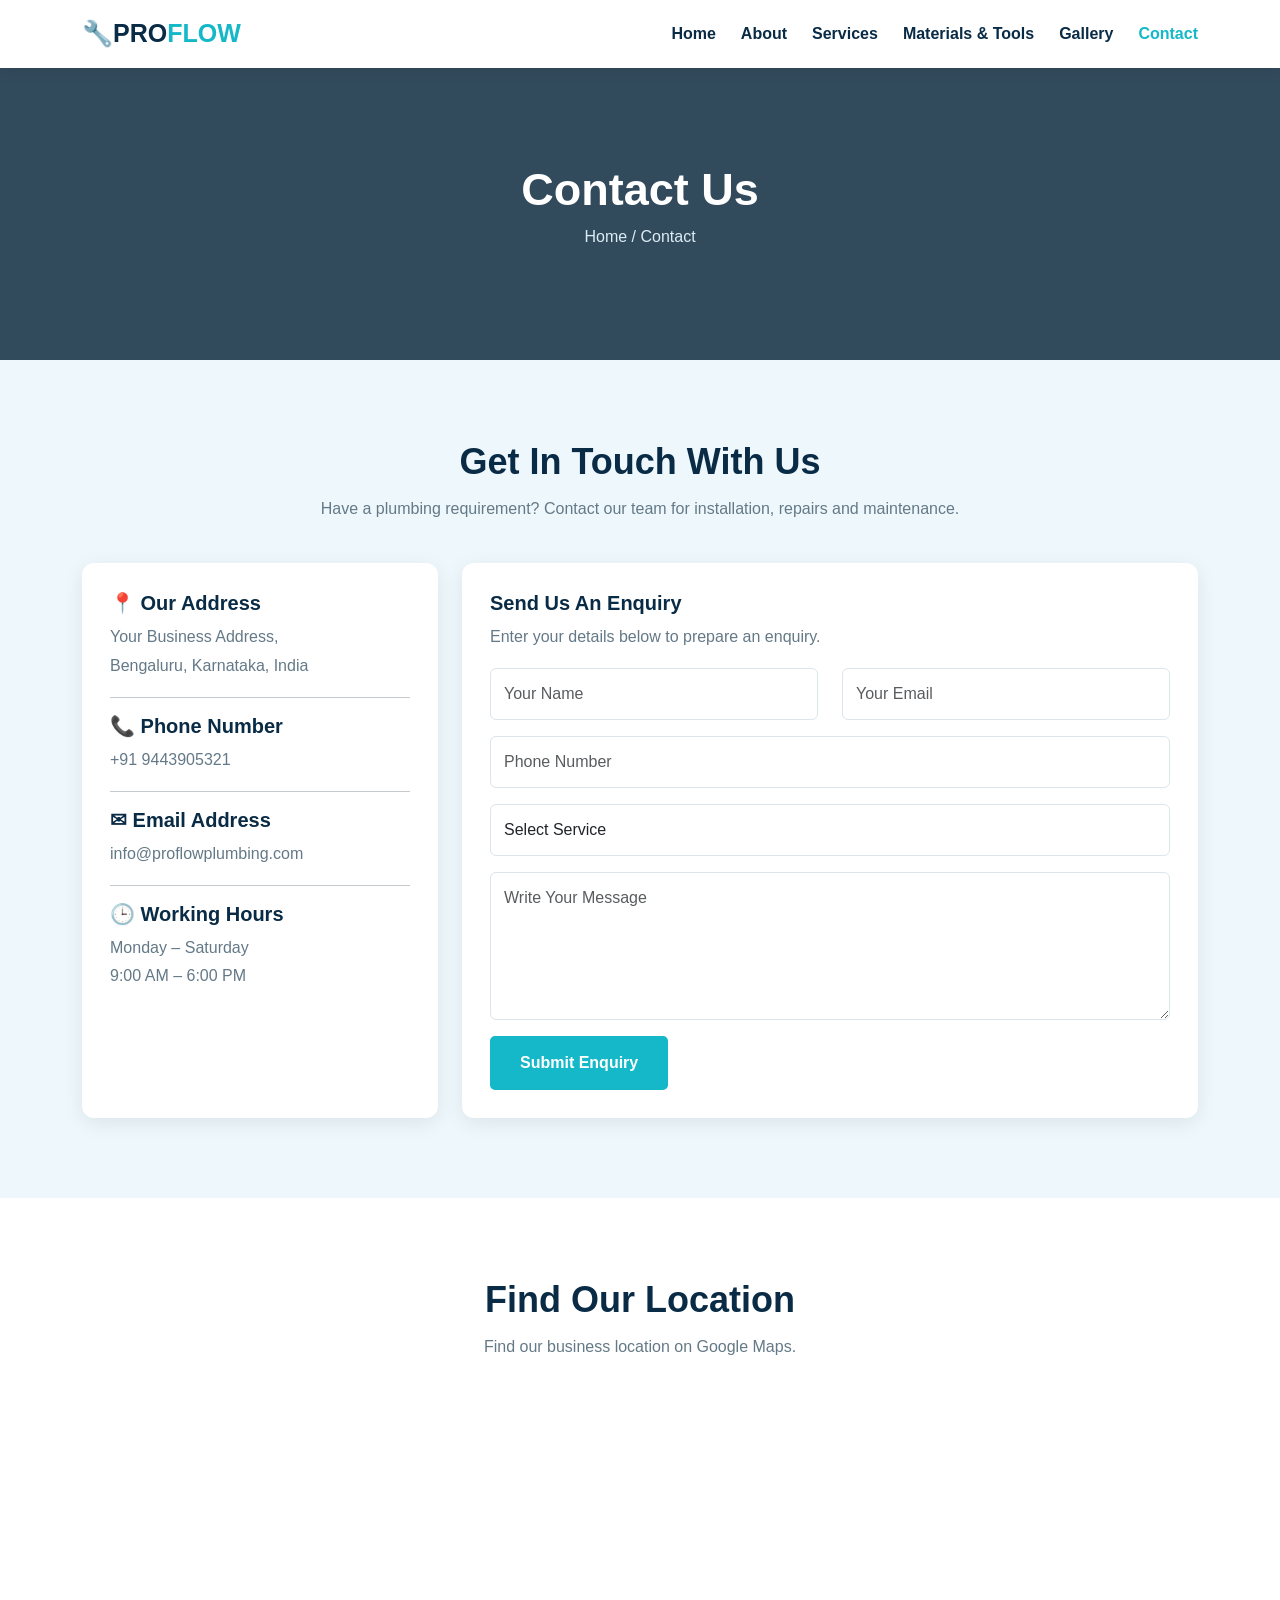
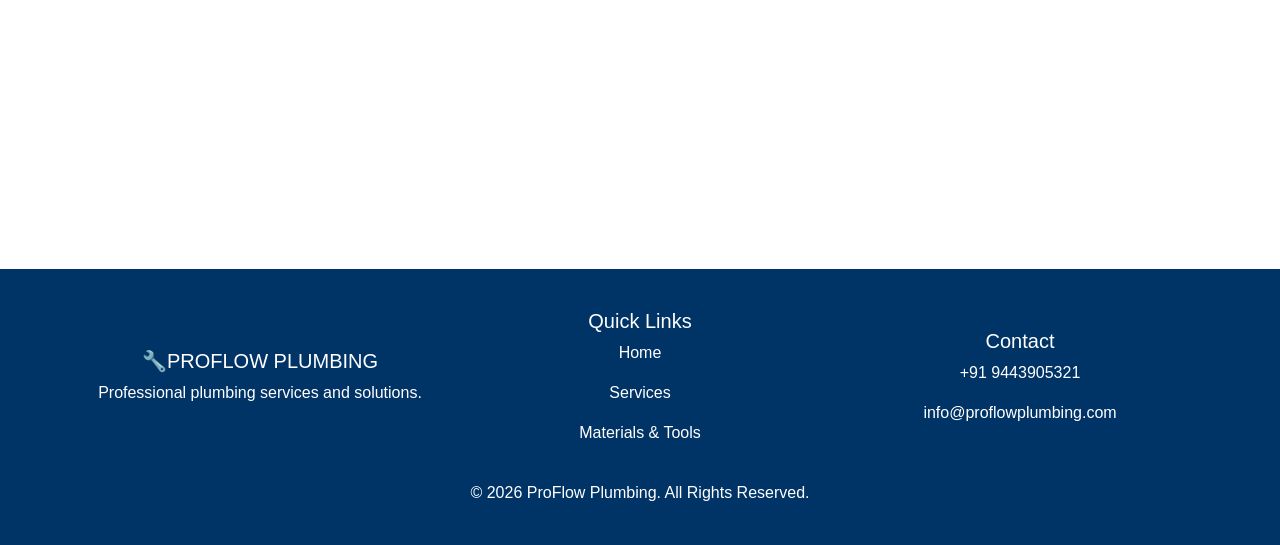
<file: contact.html>
<!DOCTYPE html>
<html lang="en">
<head>
    <meta charset="UTF-8">
    <meta name="viewport" content="width=device-width, initial-scale=1.0">
    <title>Contact | ProFlow Plumbing</title>
    <link href="https://cdn.jsdelivr.net/npm/bootstrap@5.3.9/dist/css/bootstrap.min.css" rel="stylesheet">
    <link rel="stylesheet" href="style.css">
</head>
<body>

<nav class="navbar-custom">
    <div class="container d-flex justify-content-between align-items-center position-relative">
        <a href="index.html" class="brand">🔧PRO<span>FLOW</span></a>
        <input type="checkbox" id="nav-toggle" class="nav-toggle">
        <label for="nav-toggle" class="menu-icon">&#9776;</label>
        <ul class="nav-menu">
            <li><a href="index.html">Home</a></li>
            <li><a href="about.html">About</a></li>
            <li><a href="services.html">Services</a></li>
            <li><a href="materials.html">Materials & Tools</a></li>
            <li><a href="gallery.html">Gallery</a></li>
            <li><a class="active" href="contact.html">Contact</a></li>
        </ul>
    </div>
</nav>

<section class="page-banner">
    <div class="container">
        <h1>Contact Us</h1>
        <p>Home / Contact</p>
    </div>
</section>

<section class="section-padding materials-section">
    <div class="container">

        <div class="text-center">
            <h2 class="section-heading">Get In Touch With Us</h2>
            <p class="section-subtitle">
                Have a plumbing requirement? Contact our team
                for installation, repairs and maintenance.
            </p>
        </div>

        <div class="row g-4">

            <div class="col-lg-4">
                <div class="contact-box">
                    <h5>📍 Our Address</h5>
                    <p>Your Business Address,<br>
                    Bengaluru, Karnataka, India</p>

                    <hr>

                    <h5>📞 Phone Number</h5>
                    <p>+91  9443905321</p>

                    <hr>

                    <h5>✉ Email Address</h5>
                    <p>info@proflowplumbing.com</p>

                    <hr>

                    <h5>🕒 Working Hours</h5>
                    <p>Monday – Saturday<br>
                    9:00 AM – 6:00 PM</p>
                </div>
            </div>

            <div class="col-lg-8">
                <div class="contact-box">
                    <h5>Send Us An Enquiry</h5>
                    <p>Enter your details below to prepare an enquiry.</p>

                    <form action="mailto:info@proflowplumbing.com"
                    method="post" enctype="text/plain">

                        <div class="row">
                            <div class="col-md-6">
                                <input type="text" name="Name"
                                class="form-control"
                                placeholder="Your Name" required>
                            </div>

                            <div class="col-md-6">
                                <input type="email" name="Email"
                                class="form-control"
                                placeholder="Your Email" required>
                            </div>
                        </div>

                        <input type="tel" name="Phone"
                        class="form-control"
                        placeholder="Phone Number" required>

                        <select name="Service" class="form-control" required>
                            <option value="">Select Service</option>
                            <option>Bathroom Installation</option>
                            <option>Home Plumbing</option>
                            <option>Interior Plumbing</option>
                            <option>Repair Work</option>
                        </select>

                        <textarea name="Message"
                        class="form-control"
                        rows="5"
                        placeholder="Write Your Message"></textarea>

                        <button type="submit" class="btn-main">
                            Submit Enquiry
                        </button>

                    </form>
                </div>
            </div>

        </div>

    </div>
</section>

<!-- GOOGLE MAP -->
<section class="section-padding">
    <div class="container">
        <div class="text-center">
            <h2 class="section-heading">Find Our Location</h2>
            <p class="section-subtitle">
                Find our business location on Google Maps.
            </p>
        </div>

        <iframe
            class="map-frame"
            src="https://www.google.com/maps?q=Bengaluru%2C%20Karnataka%2C%20India&output=embed"
            loading="lazy"
            referrerpolicy="no-referrer-when-downgrade"
            allowfullscreen>
        </iframe>
    </div>
</section>

<footer class="footer">
    <div class="container">
        <div class="row g-4">
            <div class="col-md-4">
                <h5>🔧PROFLOW PLUMBING</h5>
                <p>Professional plumbing services and solutions.</p>
            </div>
            <div class="col-md-4">
                <h5>Quick Links</h5>
                <p><a href="index.html">Home</a></p>
                <p><a href="services.html">Services</a></p>
                <p><a href="materials.html">Materials & Tools</a></p>
            </div>
            <div class="col-md-4">
                <h5>Contact</h5>
                <p>+91 9443905321</p>
                <p>info@proflowplumbing.com</p>
            </div>
        </div>
        <div class="footer-bottom">© 2026 ProFlow Plumbing. All Rights Reserved.</div>
    </div>
</footer>

</body>
</html>
</file>
<file: style.css>
/* =========================
   GENERAL STYLING
========================= */

:root {
    --navy: #092b45;
    --blue: #087ca7;
    --aqua: #14b8c8;
    --light: #eef8fc;
    --white: #ffffff;
    --dark: #172b3a;
}

* {
    margin: 0;
    padding: 0;
    box-sizing: border-box;
}

html {
    scroll-behavior: smooth;
}

body {
    font-family: Arial, sans-serif;
    color: var(--dark);
    overflow-x: hidden;
}

a {
    text-decoration: none;
}

.section-padding {
    padding: 80px 0;
}

.section-heading {
    color: var(--navy);
    font-size: 36px;
    font-weight: 800;
}

.section-subtitle {
    color: #647987;
    max-width: 650px;
    margin: 12px auto 40px;
    line-height: 1.8;
}

/* =========================
   NAVBAR
========================= */

.topbar {
    background: var(--navy);
    color: white;
    padding: 10px 0;
    font-size: 13px;
}

.navbar-custom {
    background: white;
    padding: 15px 0;
    box-shadow: 0 3px 15px rgba(0,0,0,.08);
    position: sticky;
    top: 0;
    z-index: 1000;
}

.brand {
    color: var(--navy);
    font-size: 25px;
    font-weight: 800;
}

.brand span {
    color: var(--aqua);
}

.nav-menu {
    list-style: none;
    display: flex;
    align-items: center;
    gap: 25px;
    margin: 0;
    padding: 0;
}

.nav-menu a {
    color: var(--navy);
    font-weight: 600;
    transition: .3s;
}

.nav-menu a:hover,
.nav-menu a.active {
    color: var(--aqua);
}

.nav-toggle {
    display: none;
}

.menu-icon {
    display: none;
    font-size: 28px;
    color: var(--navy);
    cursor: pointer;
}

/* =========================
   BUTTONS
========================= */

.btn-main {
    background: var(--aqua);
    color: white;
    padding: 13px 28px;
    border-radius: 5px;
    font-weight: 700;
    display: inline-block;
    border: 2px solid var(--aqua);
    transition: .3s;
}

.btn-main:hover {
    background: transparent;
    color: var(--aqua);
}

.btn-outline {
    border: 2px solid white;
    color: white;
    padding: 12px 27px;
    border-radius: 5px;
    display: inline-block;
    font-weight: 700;
    transition: .3s;
}

.btn-outline:hover {
    background: white;
    color: var(--navy);
}

/* =========================
   HOME HERO BACKGROUND
========================= */

.hero {
    min-height: 620px;
    background:
        linear-gradient(rgba(4,28,48,.78),
        rgba(4,28,48,.72)),
        url("https://www.parameshplumbingservice.in/assets/hero-plumbing-CjxyaSdC.jpg");
    background-position: center;
    background-size: cover;
    display: flex;
    align-items: center;
    color: white;
}

.hero-content {
    max-width: 720px;
    animation: fadeUp 1.2s ease;
}

.hero h1 {
    font-size: clamp(38px, 6vw, 65px);
    font-weight: 800;
    line-height: 1.15;
    margin: 20px 0;
}

.hero p {
    font-size: 17px;
    line-height: 1.8;
    color: #e5f5ff;
    margin-bottom: 30px;
}

.hero-label {
    color: var(--aqua);
    font-weight: 800;
    letter-spacing: 3px;
}

/* =========================
   ANIMATIONS
========================= */

@keyframes fadeUp {
    from {
        opacity: 0;
        transform: translateY(35px);
    }
    to {
        opacity: 1;
        transform: translateY(0);
    }
}

.animate-up {
    animation: fadeUp 1s ease both;
}

.delay-1 {
    animation-delay: .2s;
}

.delay-2 {
    animation-delay: .4s;
}

/* =========================
   COMMON CARDS
========================= */

.service-card,
.material-card,
.gallery-card {
    background: white;
    border-radius: 12px;
    overflow: hidden;
    height: 100%;
    box-shadow: 0 5px 20px rgba(0,0,0,.08);
    transition: .35s;
}

.service-card:hover,
.material-card:hover,
.gallery-card:hover {
    transform: translateY(-9px);
    box-shadow: 0 12px 30px rgba(0,0,0,.15);
}

.service-card img,
.material-card img,
.gallery-card img {
    width: 100%;
    height: 230px;
    object-fit: cover;
}

.card-content {
    padding: 23px;
}

.card-content h5 {
    color: var(--navy);
    font-weight: 800;
    margin-bottom: 12px;
}

.card-content p {
    color: #687986;
    line-height: 1.7;
    font-size: 14px;
}

/* =========================
   ABOUT
========================= */

.about-image {
    width: 100%;
    height: 430px;
    object-fit: cover;
    border-radius: 15px;
}

.about-content h2 {
    color: var(--navy);
    font-weight: 800;
}

.about-content p {
    color: #647987;
    line-height: 1.9;
}

.feature-item {
    background: var(--light);
    padding: 17px;
    margin-bottom: 12px;
    border-left: 4px solid var(--aqua);
    border-radius: 5px;
}

/* =========================
   INNER PAGE BANNER
========================= */

.page-banner {
    padding: 95px 0;
    text-align: center;
    color: white;
    background:
        linear-gradient(rgba(5,35,56,.82),
        rgba(5,35,56,.82)),
        url("https://aquaflushplumbing.com/assets/hero-bg-OJ50w1zC.jpg");
    background-size: cover;
    background-position: center;
}

.page-banner h1 {
    font-size: 45px;
    font-weight: 800;
}

.page-banner p {
    color: #dcecf5;
}

/* =========================
   MATERIALS SECTION
========================= */

.materials-section {
    background: var(--light);
}

.material-card img {
    height: 240px;
}

.material-card .card-content {
    min-height: 145px;
}

/* =========================
   WHY CHOOSE US
========================= */

.why-section {
    background: var(--navy);
    color: white;
}

.why-card {
    text-align: center;
    padding: 30px 20px;
    border: 1px solid rgba(255,255,255,.2);
    border-radius: 12px;
    height: 100%;
    transition: .3s;
}

.why-card:hover {
    background: #104866;
    transform: translateY(-7px);
}

.why-card h5 {
    margin: 15px 0;
    color: var(--aqua);
}

.why-card p {
    color: #d7e8f1;
    line-height: 1.7;
}

.feature-icon {
    font-size: 38px;
    color: var(--aqua);
}

/* =========================
   CALL TO ACTION
========================= */

.cta-section {
    background: linear-gradient(120deg, #087ca7, #092b45);
    color: white;
    padding: 65px 0;
}

.cta-section h2 {
    font-weight: 800;
}

/* =========================
   CONTACT
========================= */

.contact-box {
    background: white;
    padding: 28px;
    border-radius: 12px;
    box-shadow: 0 5px 20px rgba(0,0,0,.08);
    height: 100%;
}

.contact-box h5 {
    color: var(--navy);
    font-weight: 800;
}

.contact-box p {
    color: #647987;
    line-height: 1.8;
}

.form-control {
    padding: 13px;
    margin-bottom: 16px;
    border: 1px solid #dce5eb;
}

.map-frame {
    width: 100%;
    height: 380px;
    border: 0;
    border-radius: 12px;
}

/* =========================
   FOOTER
========================= */

/* ===== FOOTER DESIGN ===== */

footer {
    background-color: #003366 !important;
    color: white !important;
    padding: 40px 20px;
    text-align: center !important;
}

footer .container {
    text-align: center !important;
}

footer .row {
    justify-content: center !important;
    align-items: center !important;
}

footer .row > div,
footer [class*="col-"] {
    text-align: center !important;
}

footer h3,
footer h4,
footer h5,
footer p,
footer a,
footer li {
    color: white !important;
    text-align: center !important;
}

footer ul {
    list-style: none;
    padding: 0 !important;
    margin: 0 auto !important;
}

footer ul li {
    margin-bottom: 10px;
}

footer a {
    text-decoration: none;
}

footer a:hover {
    color: #00bfff !important;
}

/* Social Icons Center */
footer .social-icons {
    display: flex !important;
    justify-content: center !important;
    align-items: center !important;
    gap: 15px;
}

/* Footer Bottom */
footer .footer-bottom {
    text-align: center !important;
    width: 100%;
    margin-top: 20px;
}

/* ===== MOBILE RESPONSIVE ===== */

@media screen and (max-width: 768px) {

    footer {
        width: 100%;
        text-align: center !important;
    }

    footer .container {
        width: 100%;
        text-align: center !important;
    }

    footer .row {
        display: flex !important;
        flex-direction: column !important;
        align-items: center !important;
        justify-content: center !important;
    }

    footer .row > div,
    footer [class*="col-"] {
        width: 100% !important;
        max-width: 100% !important;
        text-align: center !important;
        margin: 0 auto 20px auto !important;
    }

    footer ul {
        text-align: center !important;
        padding: 0 !important;
    }

    footer p,
    footer h3,
    footer h4,
    footer h5,
    footer a,
    footer li {
        text-align: center !important;
    }
}
/* =========================
   MOBILE RESPONSIVE NAVBAR
========================= */

@media (max-width: 991px) {

    .menu-icon {
        display: block;
    }

    .nav-menu {
        display: none;
        position: absolute;
        top: 100%;
        left: 0;
        width: 100%;
        background: white;
        flex-direction: column;
        align-items: flex-start;
        gap: 0;
        padding: 15px 25px 25px;
        box-shadow: 0 8px 15px rgba(0,0,0,.1);
    }

    .nav-menu li {
        width: 100%;
        padding: 12px 0;
        border-bottom: 1px solid #edf1f4;
    }

    .nav-toggle:checked ~ .nav-menu {
        display: flex;
    }

    .hero {
        min-height: 550px;
    }
}

@media (max-width: 576px) {

    .section-padding {
        padding: 55px 0;
    }

    .section-heading {
        font-size: 28px;
    }

    .page-banner h1 {
        font-size: 34px;
    }

    .hero {
        min-height: 530px;
    }

    .hero p {
        font-size: 15px;
    }

    .service-card img,
    .material-card img,
    .gallery-card img {
        height: 210px;
    }

    .about-image {
        height: 300px;
    }

    .map-frame {
        height: 300px;
    }
}
</file>
